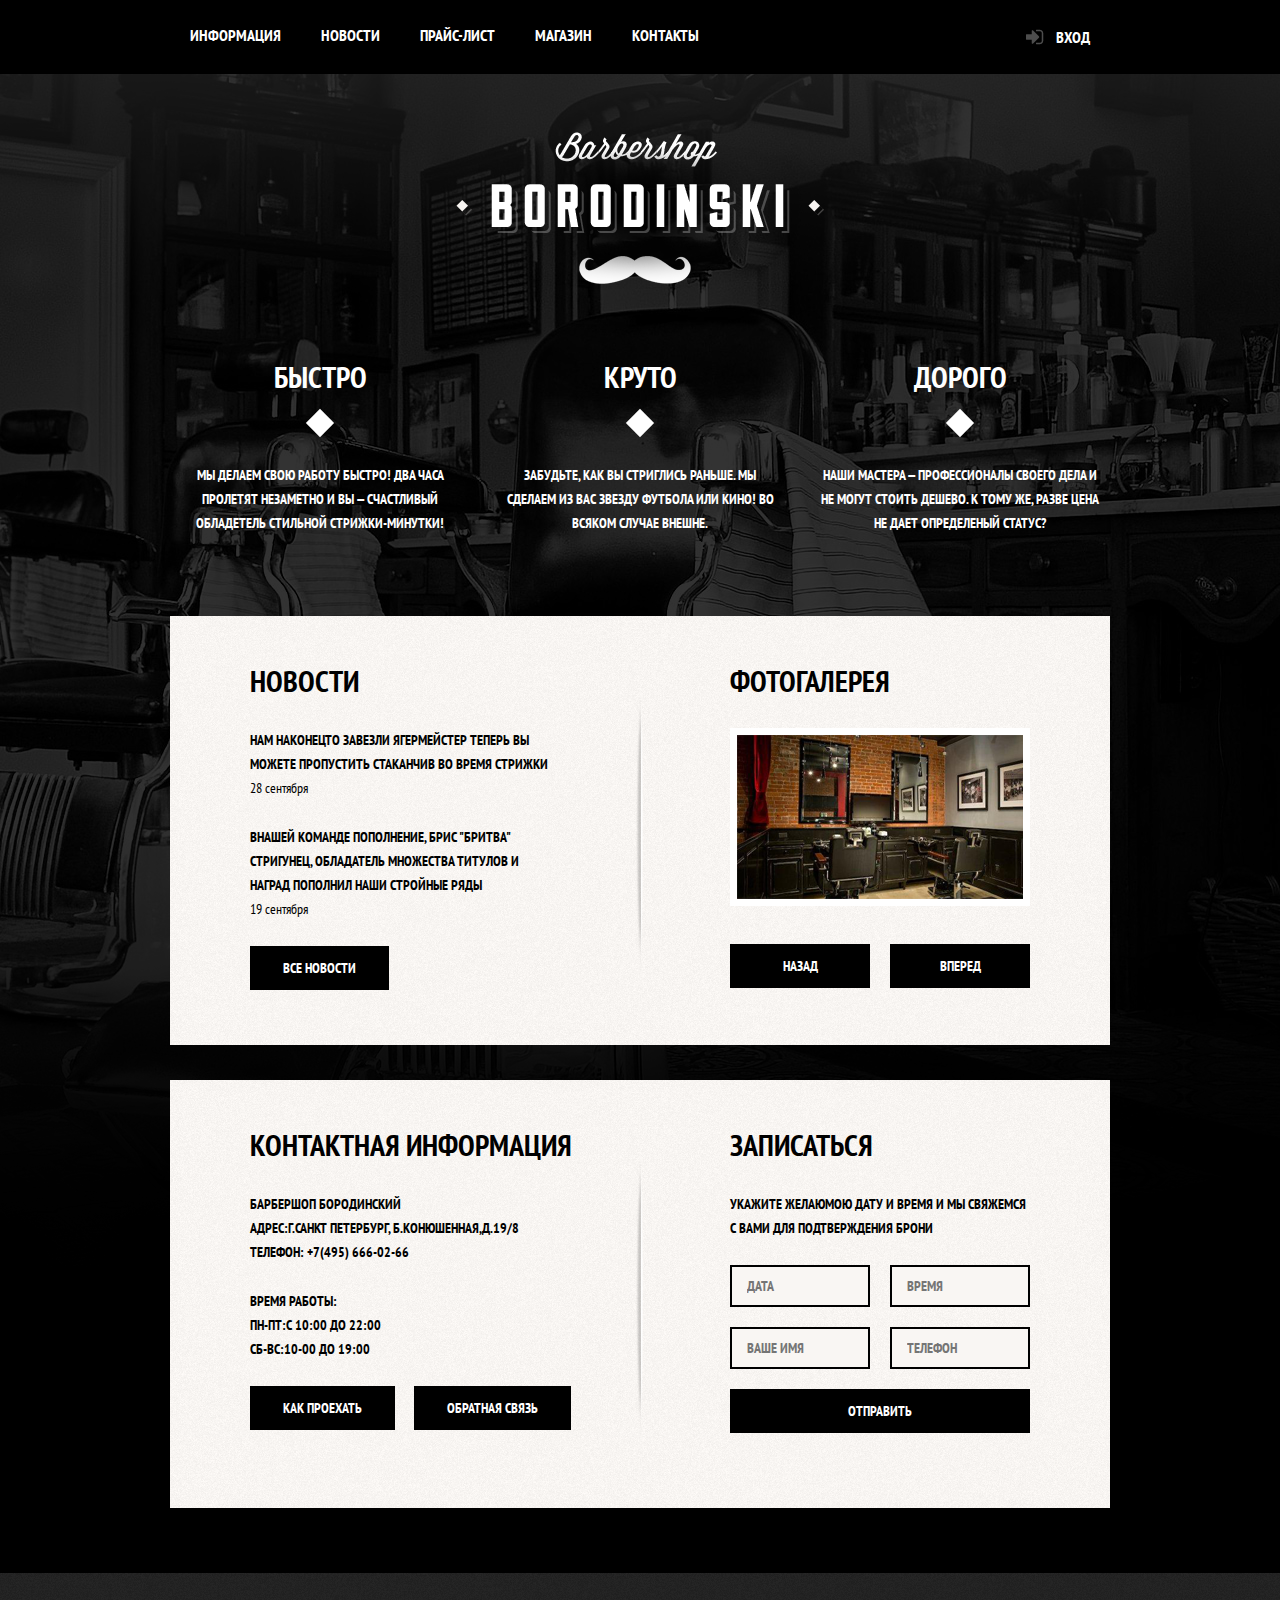
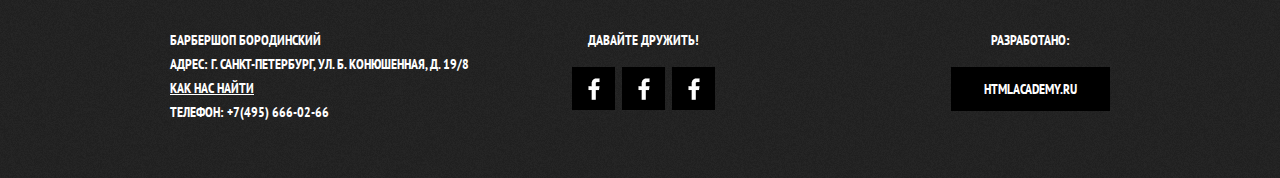
<file: index.html>
<!DOCTYPE html>
<html lang="RU">
	<head>
	<meta charset="UTF-8">
	<title>Barbershop "BORODINSKI"</title>
	 <link href="https://fonts.googleapis.com/css?family=PT+Sans+Narrow:400,700" rel="stylesheet">
	 <link href="normalize.css" rel="stylesheet">
	 <link href="style.css" rel="stylesheet">
	</head>
	<body>
		<header class="main-header">
			<div class="container clearfix">
				<nav class="main-navigation">
					<ul>
						<li>
							<a href="#">ИНФОРМАЦИЯ</a>
						</li>
						<li>
							<a href="#">НОВОСТИ</a>
						</li>
						<li>
							<a href="pricepage.html">ПРАЙС-ЛИСТ</a>
						</li>
						<li>
							<a href="shoppage.html">МАГАЗИН</a>
						</li>
						<li>
							<a href="#">КОНТАКТЫ</a>
						</li>
					</ul>
				</nav>
				<div class="user-block">
					<a class="login" href="#">ВХОД</a>
				</div>
			</div>
		</header>
<main class="container">
	<div class="index-logo">
			<img src="img/logo.png" width="368" height="204" alt="Barbershop Borodinsky">
	</div>
			<section class="feachures clearfix">
				<div class="feachures-item">
					<b class="feachures-name">быстро</b>
					<p>МЫ ДЕЛАЕМ СВОЮ РАБОТУ БЫСТРО! ДВА ЧАСА ПРОЛЕТЯТ НЕЗАМЕТНО И ВЫ — СЧАСТЛИВЫЙ ОБЛАДЕТЕЛЬ СТИЛЬНОЙ СТРИЖКИ-МИНУТКИ!</p>
				</div>
				<div class="feachures-item">
					<b class="feachures-name">круто</b>
					<p>ЗАБУДЬТЕ, КАК ВЫ СТРИГЛИСЬ РАНЬШЕ.
МЫ СДЕЛАЕМ ИЗ ВАС ЗВЕЗДУ ФУТБОЛА ИЛИ КИНО!
ВО ВСЯКОМ СЛУЧАЕ ВНЕШНЕ.</p>
				</div>
				<div class="feachures-item">
					<b class="feachures-name">дорого</b>
					<p>НАШИ МАСТЕРА — ПРОФЕССИОНАЛЫ СВОЕГО ДЕЛА И НЕ МОГУТ СТОИТЬ ДЕШЕВО. К ТОМУ ЖЕ, РАЗВЕ ЦЕНА НЕ ДАЕТ ОПРЕДЕЛЕНЫЙ СТАТУС?</p>
				</div>
			</section>
	<div class="index-content clearfix">
		<div class="index-content-left">
		<h2 class="index-content-title">Новости</h2>
			<ul class="news-previev">
				<li>
					<p> Нам наконецто завезли ягермейстер Теперь вы можете пропустить стаканчив во время стрижки</p>
					<time datetime="2017-01-28">28 сентября</time>	
				</li>
				<li>
					<p> Внашей команде пополнение, Брис "Бритва" Стригунец, обладатель множества титулов и наград пополнил наши стройные ряды</p>
					<time datetime="2017-01-19">19 сентября</time>	
				</li>
			</ul>
			<a  class="btn" href="#">Все новости</a>
		</div>	
		<div class="index-content-right">
		<h2 class="index-content-title">Фотогалерея</h2>
			<div class="galery">
				<figure class="galery-content">
					<img src="img/photo-1.png" width="286" height="164" alt="Наши кресла">
				</figure>
				<button class="btn galery-prev">назад</button>
				<button class="btn galery-next">вперед</button>
			</div>
		</div>
	</div>
	<div class="index-content clearfix">
		<div class="index-content-left">
			<h2 class="index-content-title">КОНТАКТНАЯ ИНФОРМАЦИЯ</h2>
			<p>
			Барбершоп БОРОДИНСКИЙ <br>
			АДРЕС:Г.САНКТ ПЕТЕРБУРГ, Б.КОНЮШЕННАЯ,Д.19/8<br>
			ТЕЛЕФОН: +7(495) 666-02-66<br>	
			</p>
			<p class="last">
			ВРЕМЯ РАБОТЫ: <br>
			ПН-ПТ:С 10:00 ДО 22:00<br>
			СБ-ВС:10-00 ДО 19:00<br>	
			</p>
			<a  class="btn how-to-find" href="#">КАК ПРОЕХАТЬ</a>
			<a  class="btn" href="#">ОБРАТНАЯ СВЯЗЬ</a>	
		</div>
		<div class="index-content-right">
			<h2 class="index-content-title">ЗАПИСАТЬСЯ</h2>
			<p>Укажите желаюмою дату и время и мы свяжемся с вами для подтверждения брони</p>
			<form class="appointment-form" action=" https://echo.htmlacademy.ru" method="post">
				<input type="text" name="date" value="" placeholder="Дата">
				<input type="text" name="time" value="" placeholder="Время">
				<input type="text" name="Name" value="" placeholder="Ваше имя">
				<input type="tel" name="phone" value="" placeholder="ТЕЛЕФОН">
				<button class="btn" type="submit">ОТПРАВИТЬ</button>
			</form>
		</div>
	</div>		
</main>
<footer class="index-footer">
	<div class="container clearfix">
	<section class="footer-contacts">
		<p>	Барбершоп БОРОДИНСКИЙ <br>
			АДРЕС: Г. САНКТ-ПЕТЕРБУРГ, УЛ. Б. КОНЮШЕННАЯ, Д. 19/8<br>
			<a class="how-to-find-footer" href="#">Как нас найти</a><br>
			ТЕЛЕФОН: +7(495) 666-02-66<br>	
		</p>
	</section>
	<section class="footer-social">
		<p>Давайте дружить!</p>
		<a  class="social-btn btn-vk" href="#">VK</a>
		<a  class="social-btn btn-twitter" href="#">TWITTER</a>
		<a  class="social-btn btn-facebook" href="#">FACEBOOK</a> 	
	</section>
	<section class="autor">
		<p>
			Разработано:
		</p>
			<a  class="btn" href="https://vk.com/toponar">HTMLACADEMY.RU</a>
	</section>	
	</div>
	
</footer>
<div class="modal-content">
	<button class="modal-content-close" type="button" title="Закрыть">Закрыть</button>
	<h2 class="modal-content-title"> Личный кабинет</h2>
	<p>Введитие пожалуйста свой логин и пароль</p>
	<form class="login-form" action="https://echo.htmlacademy.ru" method="post">
		<input class="icon-user" type="text" name="login" placeholder="Логин">
		<input class="icon-password" type="password" name="password" placeholder="Пароль"> 
		<label class="login-checkbox">
			<input type="checkbox" name="remember">
			<span class="checkbox-indicator"></span>Запомните меня
		</label>
		<a class="restore" href="">Я забыл пароль!</a>
		<button class="btn" type="submit">Войти</button>
	</form>
 </div>
 	<div class="modal-map">
 		<button class="modal-content-close" type="button" title="Закрыть">Закрыть</button>
 		<div id="yandex-map"></div>
 	</div>
<div class="modal-overlay"></div>
	</body>
	<script type="text/javascript">
		var link = document.querySelector(".login");
		var	popup = document.querySelector(".modal-content");
		var	popupmap = document.querySelector(".modal-map");
		var mapclose = popupmap.querySelector(".modal-content-close");
		var close = popup.querySelector(".modal-content-close");
		var map = document.querySelector(".how-to-find")
		var form = popup.querySelector("form");
		var login = popup.querySelector("[name=login]");
		var password = popup.querySelector("[name=password]");
		var overlay = document.querySelector(".modal-overlay");
		var howtofind=document.querySelector(".how-to-find-footer");


		link.addEventListener("click", function(event) {
			event.preventDefault();
			popup.classList.add("modal-content-show");
			overlay.classList.add("modal-overlay-show");
			login.focus();
		});
		map.addEventListener("click", function(event) {
			event.preventDefault();
			popupmap.classList.add("modal-map-show");
			overlay.classList.add("modal-overlay-show");
						
		});
		howtofind.addEventListener("click", function(event) {
			event.preventDefault();
			popupmap.classList.add("modal-map-show");
			overlay.classList.add("modal-overlay-show");
		});
		close.addEventListener("click", function(event) {
			event.preventDefault();
			popup.classList.remove("modal-content-show");
			overlay.classList.remove("modal-overlay-show");
		});
		mapclose.addEventListener("click", function(event) {
			event.preventDefault();
			popupmap.classList.remove("modal-map-show");
			overlay.classList.remove("modal-overlay-show");
		});
		form.addEventListener("submit", function(event) {
			if(!login.value || !password.value) {
				event.preventDefault();
				console.log("Nugno vvesti login i password");
			}
		});
		overlay.addEventListener("click", function(event){
			event.preventDefault();
		overlay.classList.remove("modal-overlay-show");
		popup.classList.remove("modal-content-show");	
		popupmap.classList.remove("modal-map-show");		
		});
	</script>
</html>
</file>
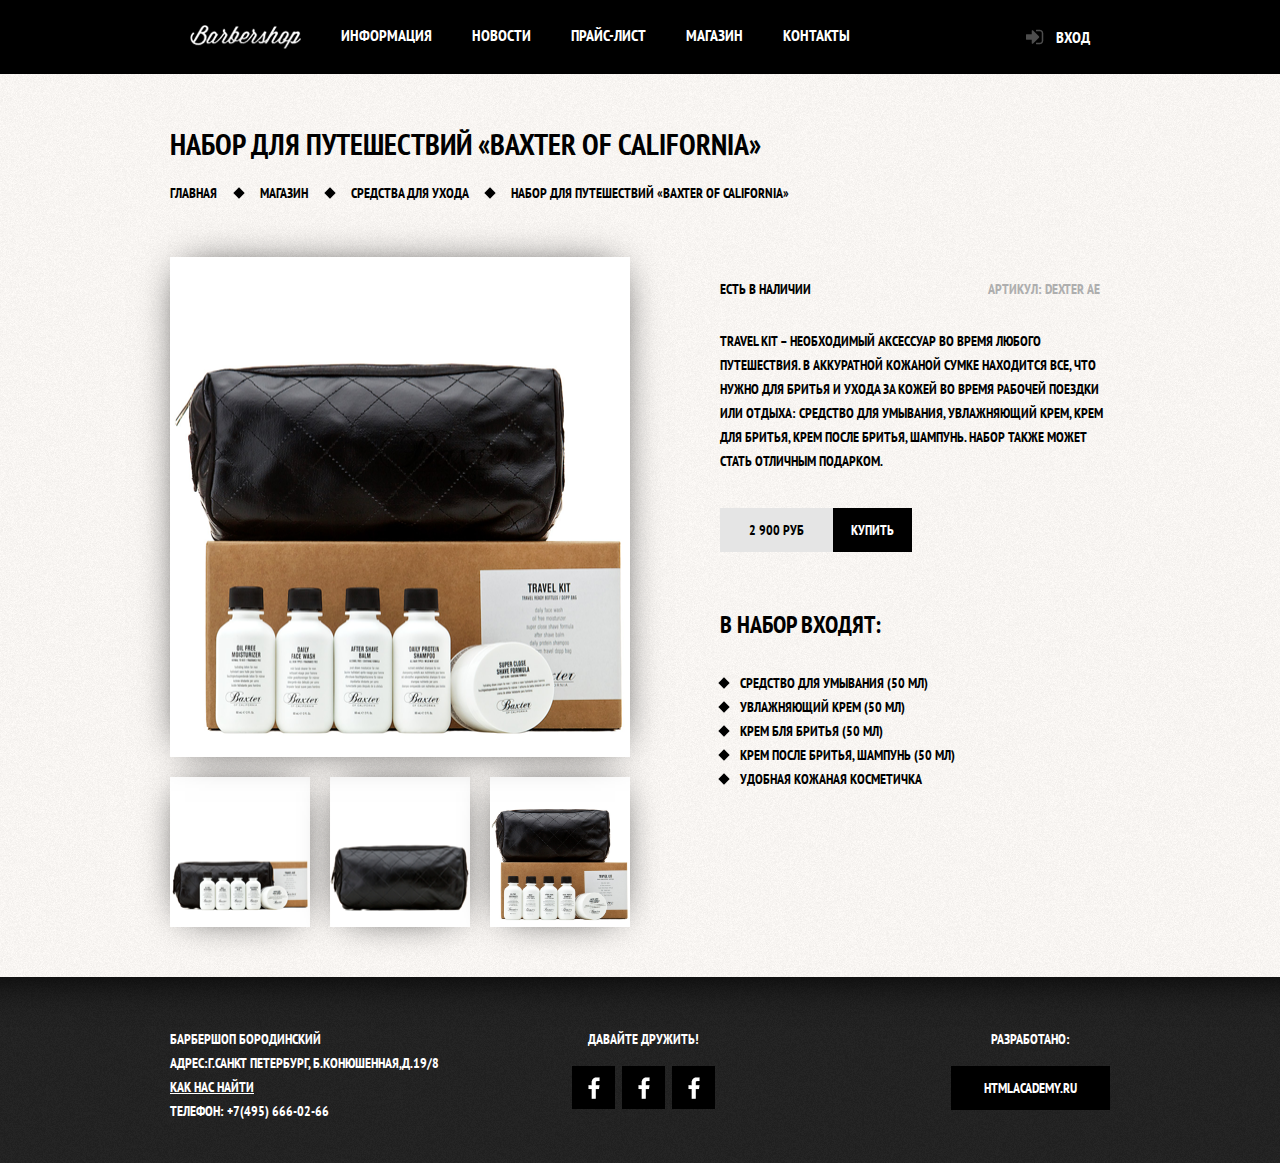
<file: itempage.html>
<!DOCTYPE html>
<html lang="RU">
	<head>
	<meta charset="UTF-8">
	<title>Barbershop "BORODINSKI"</title>
	<link href="https://fonts.googleapis.com/css?family=PT+Sans+Narrow:400,700" rel="stylesheet">
	<link href="normalize.css" rel="stylesheet">
	<link href="style.css" rel="stylesheet">
	</head>
	<body class="itempage-body">
		<header class="main-header">
			<div class="container clearfix">
				<nav class="main-navigation">
					<ul>
						<li>
							<a href="index.html"><img src="img/Logoitem.png" width="111" height="24" alt="Barbershop Borodinsky"></a>
						</li>
						<li>
							<a href="#">ИНФОРМАЦИЯ</a>
						</li>
						<li>
							<a href="#">НОВОСТИ</a>
						</li>
						<li>
							<a href="pricepage.html">ПРАЙС-ЛИСТ</a>
						</li>
						<li>
							<a href="shoppage.html">МАГАЗИН</a>
						</li>
						<li>
							<a href="#">КОНТАКТЫ</a>
						</li>
					</ul>
				</nav>
				<div class="user-block">
					<a class="login" href="#">ВХОД</a>
				</div>
			</div>
		</header>
<main class="container clearfix">
	<div class="help-header">
	<h1 class="page-title">Набор для путешествий &#171Baxter of california&#187</h1>
		<div class="path-navigation">
		<ul>
		<li>
			<a href="#">Главная</a>
		</li>
		<li>
			<a href="#">Магазин</a>
		</li>
		<li>
			<a href="#">Средства для ухода</a>
		</li>
		<li>
			<a class="active" href="#">Набор для путешествий &#171Baxter of california&#187</a>
		</li>	
		</ul>
	</div>
	</div>
	<div class="itempage-content clearfix">
	<div class="itempage-content-left">
	<div class="main-image">
			<a href="#"><img  src="img/travel-kit.png" width="460" height="500" alt="Travel kit"></a> 
	</div>
	<div class=" img-list clearfix">
		<div class="small-image">
		<a href="#"><img src="img/travel-kit-alternate.png" width="140" height="150" alt="travel-kit-alternate"></a>
		</div>
		<div class="small-image">
		<a href="#"><img src="img/bag.png" width="140" height="150" alt="bag"></a>
		</div>
		<div class="small-image">
		<a href="#"><img src="img/travel-kit.png" width="140" height="150" alt="travel-kit"></a>
		</div>
	</div>
	</div>
	<div class="itempage-content-right">
	<figure class="description">
		<p class="availability">Есть в наличии</p>
		<p class="vendor"> Артикул: DEXTER AE</p>
		<article class="item-description">Travel Kit – необходимый аксессуар во время любого путешествия. В аккуратной кожаной сумке находится все, что нужно для бритья и ухода за кожей во время рабочей поездки или отдыха: средство для умывания, увлажняющий крем, крем для бритья, крем после бритья, шампунь. Набор также может стать отличным подарком.
		</article>
	<div class="howtobuy">
		<p class="price">2 900 руб</p>
		<button  type="button" class="btn-buy">Купить</button>
	</div>
	<section class="item-include">
		<h2>В набор входят:</h2>
		<ul>
			<li>
				Средство для умывания (50 мл)
			</li>
			<li>
				Увлажняющий крем (50 мл)
			</li>
			<li>
				Крем бля бритья (50 мл)
			</li>
			<li>
				Крем после бритья, шампунь (50 мл)
			</li>
			<li>
				Удобная кожаная косметичка
			</li>
		</ul>
	</section>	
	</figure>
	</div>
	</div>
	
</main>
<footer class="main-footer itempage-footer">
	<div class="container clearfix">
	<div class="Layer_37"></div>
	<section class="footer-contacts">
		<p>	Барбершоп БОРОДИНСКИЙ <br>
			АДРЕС:Г.САНКТ ПЕТЕРБУРГ, Б.КОНЮШЕННАЯ,Д.19/8<br>
			<a href="#">Как нас найти</a><br>
			ТЕЛЕФОН: +7(495) 666-02-66<br>	
		</p>
	</section>
	<section class="footer-social">
		<p>
			Давайте дружить!
		</p>
		<a  class="social-btn btn-vk" href="#">VK</a>
		<a  class="social-btn btn-twitter" href="#">TWITTER</a>
		<a  class="social-btn btn-facebook" href="#">FACEBOOK</a> 	
	</section>
	<section class="autor">
		<p>
			Разработано:
		</p>
			<a  class="btn" href="https://vk.com/toponar">HTMLACADEMY.RU</a>
	</section>	
	</div>	
</footer>		
</body>
</html>
</file>
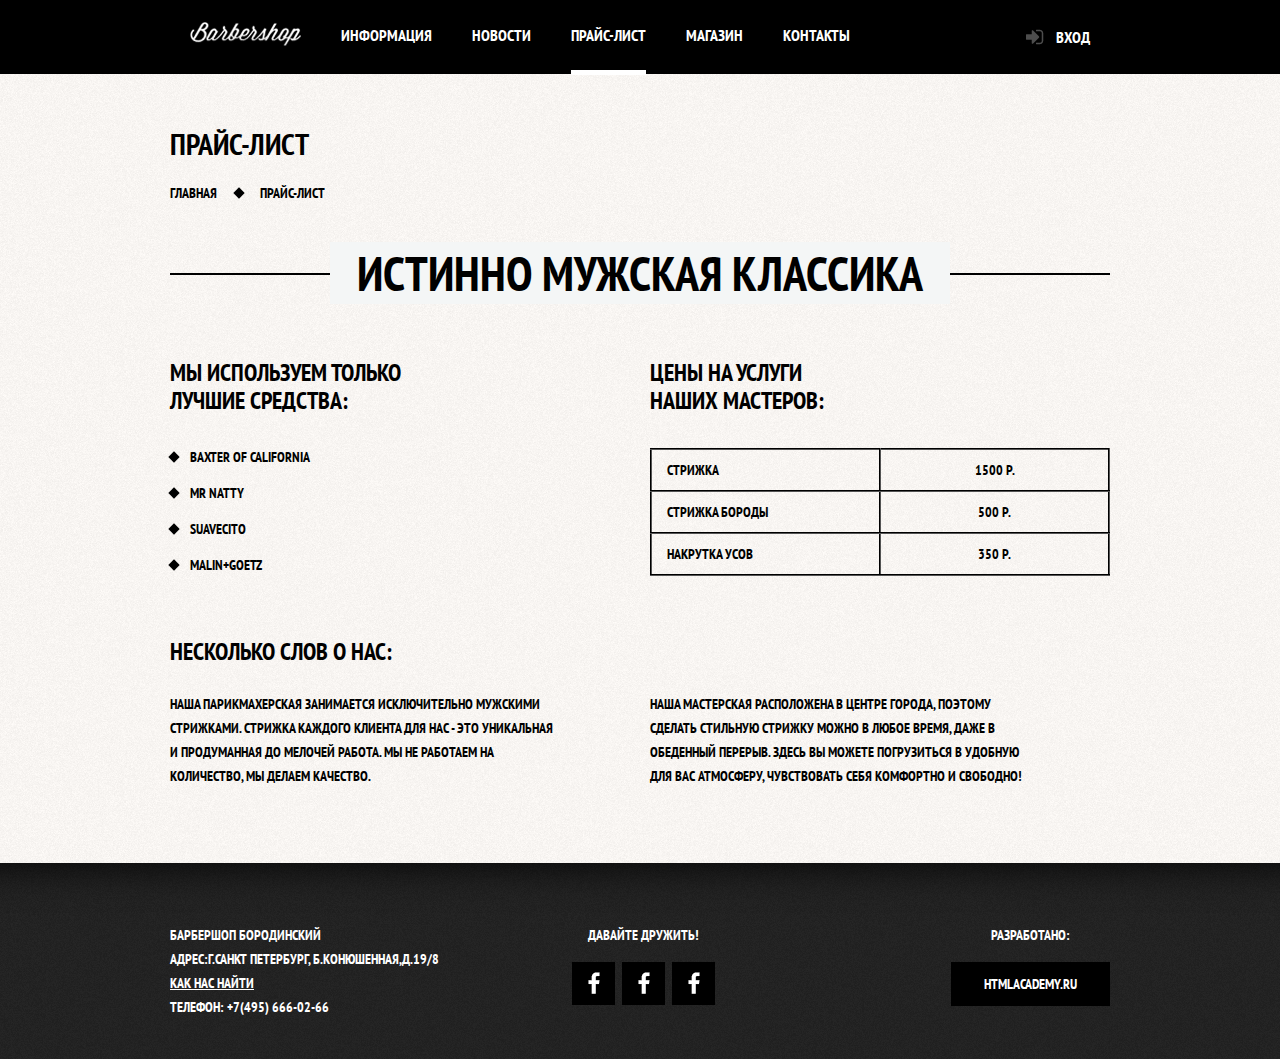
<file: pricepage.html>
<!DOCTYPE html>
<html lang="RU">
	<head>
	<meta charset="UTF-8">
	<title>Barbershop "BORODINSKI"</title>
	<link href="https://fonts.googleapis.com/css?family=PT+Sans+Narrow:400,700" rel="stylesheet">
	<link href="normalize.css" rel="stylesheet">
	<link href="style.css" rel="stylesheet">
	</head>
<body class="itempage-body">
		<header class="main-header">
			<div class="container clearfix">
				<nav class="main-navigation">
				<a class="inner-logo" href="index.html"><img src="img/Logoitem.png" width="111" height="24" alt="Barbershop Borodinsky"></a>
					<ul>				
						<li>
							<a href="#">ИНФОРМАЦИЯ</a>
						</li>
						<li>
							<a href="#">НОВОСТИ</a>
						</li>
						<li class="active">
							<a href="pricepage.html">ПРАЙС-ЛИСТ</a>
						</li> 
						<li>
							<a href="shoppage.html">МАГАЗИН</a>
						</li>
						<li>
							<a href="#">КОНТАКТЫ</a>
						</li>
					</ul>
				</nav>
				<div class="user-block">
					<a class="login" href="#">ВХОД</a>
				</div>
			</div>
		</header>
<main class=" container clearfix">
<div class="help-header price-page-help-header">
	<h1 class="page-title">Прайс-лист</h1>
		<div class="path-navigation">
		<ul>
		<li>
			<a href="#">Главная</a>
		</li>
		<li>
			<a href="#">Прайс-лист</a>
		</li>
		</ul>
		</div>
</div>
<header class="price-title"> 
	<h2 class="price-page-title">
			<span>ИСТИННО МУЖСКАЯ КЛАССИКА</span>
	</h2> 
</header>
<div class="price-page-content clearfix">
	<div class="pricepage-content-left">
		<section class="item-include ">
			<h3 class="section-header"> Мы используем только лучшие средства:</h3>
				<ul class="used-items">
					<li>Baxter of california</li>
					<li>Mr natty</li>
					<li>Suavecito</li>
					<li>Malin+goetz</li>
				</ul>
		</section>
	</div>	
		<section class="price-list">
			<h3 class="section-header">Цены на услуги<br> наших мастеров:</h3>
			<table class="t-collapse">
  				<tr>
	    		<td>Стрижка</td>
	    		<td>1500 р.</td>
	   		    </tr>
	  			<tr>
	  			<td>Стрижка бороды</td>
	  			<td>500 р.</td>
	    		</tr>
	   			<tr>
	  			<td>Накрутка усов</td>
	  			<td>350 р.</td>
	    		</tr>
			</table>
		</section>
</div>
	<section class="aboutus clearfix">
		<h3 class="section-header"> Несколько слов о нас: </h3>
		<div class="aboutus-left">Наша парикмахерская занимается исключительно мужскими стрижками. Стрижка каждого клиента для нас - это уникальная и продуманная до мелочей работа. Мы не работаем на количество, мы делаем качество.</div>
		<div class="aboutus-right">Наша мастерская расположена в центре города, поэтому сделать стильную стрижку можно в любое время, даже в обеденный перерыв. Здесь вы можете погрузиться в удобную для вас атмосферу, чувствовать себя комфортно и свободно!</div>
	</section>	
</main>

<footer class="main-footer pricepage-footer">
	<div class="container clearfix">
	<section class="footer-contacts">
		<p>	Барбершоп БОРОДИНСКИЙ <br>
			АДРЕС:Г.САНКТ ПЕТЕРБУРГ, Б.КОНЮШЕННАЯ,Д.19/8<br>
			<a href="#">Как нас найти</a><br>
			ТЕЛЕФОН: +7(495) 666-02-66<br>	
		</p>
	</section>
	<section class="footer-social">
		<p>
			Давайте дружить!
		</p>
		<a  class="social-btn btn-vk" href="#">VK</a>
		<a  class="social-btn btn-twitter" href="#">TWITTER</a>
		<a  class="social-btn btn-facebook" href="#">FACEBOOK</a> 	
	</section>
	<section class="autor">
		<p>
			Разработано:
		</p>
			<a  class="btn" href="https://vk.com/toponar">HTMLACADEMY.RU</a>
	</section>	
	</div>
	
</footer>	
</body>
<script type="text/javascript">
		var link = document.querySelector(".login");
		var	popup = document.querySelector(".modal-content");
		var	popupmap = document.querySelector(".modal-map");
		var mapclose = popupmap.querySelector(".modal-content-close");
		var close = popup.querySelector(".modal-content-close");
		var map = document.querySelector(".how-to-find")
		var form = popup.querySelector("form");
		var login = popup.querySelector("[name=login]");
		var password = popup.querySelector("[name=password]");
		var overlay = document.querySelector(".modal-overlay");
		var howtofind=document.querySelector(".how-to-find-footer");


		link.addEventListener("click", function(event) {
			event.preventDefault();
			popup.classList.add("modal-content-show");
			overlay.classList.add("modal-overlay-show");
			login.focus();
		});
		map.addEventListener("click", function(event) {
			event.preventDefault();
			popupmap.classList.add("modal-map-show");
			overlay.classList.add("modal-overlay-show");
						
		});
		howtofind.addEventListener("click", function(event) {
			event.preventDefault();
			popupmap.classList.add("modal-map-show");
			overlay.classList.add("modal-overlay-show");
		});
		close.addEventListener("click", function(event) {
			event.preventDefault();
			popup.classList.remove("modal-content-show");
			overlay.classList.remove("modal-overlay-show");
		});
		mapclose.addEventListener("click", function(event) {
			event.preventDefault();
			popupmap.classList.remove("modal-map-show");
			overlay.classList.remove("modal-overlay-show");
		});
		form.addEventListener("submit", function(event) {
			if(!login.value || !password.value) {
				event.preventDefault();
				console.log("Nugno vvesti login i password");
			}
		});
		overlay.addEventListener("click", function(event){
			event.preventDefault();
		overlay.classList.remove("modal-overlay-show");
		popup.classList.remove("modal-content-show");	
		popupmap.classList.remove("modal-map-show");		
		});
	</script>
</html>
</file>
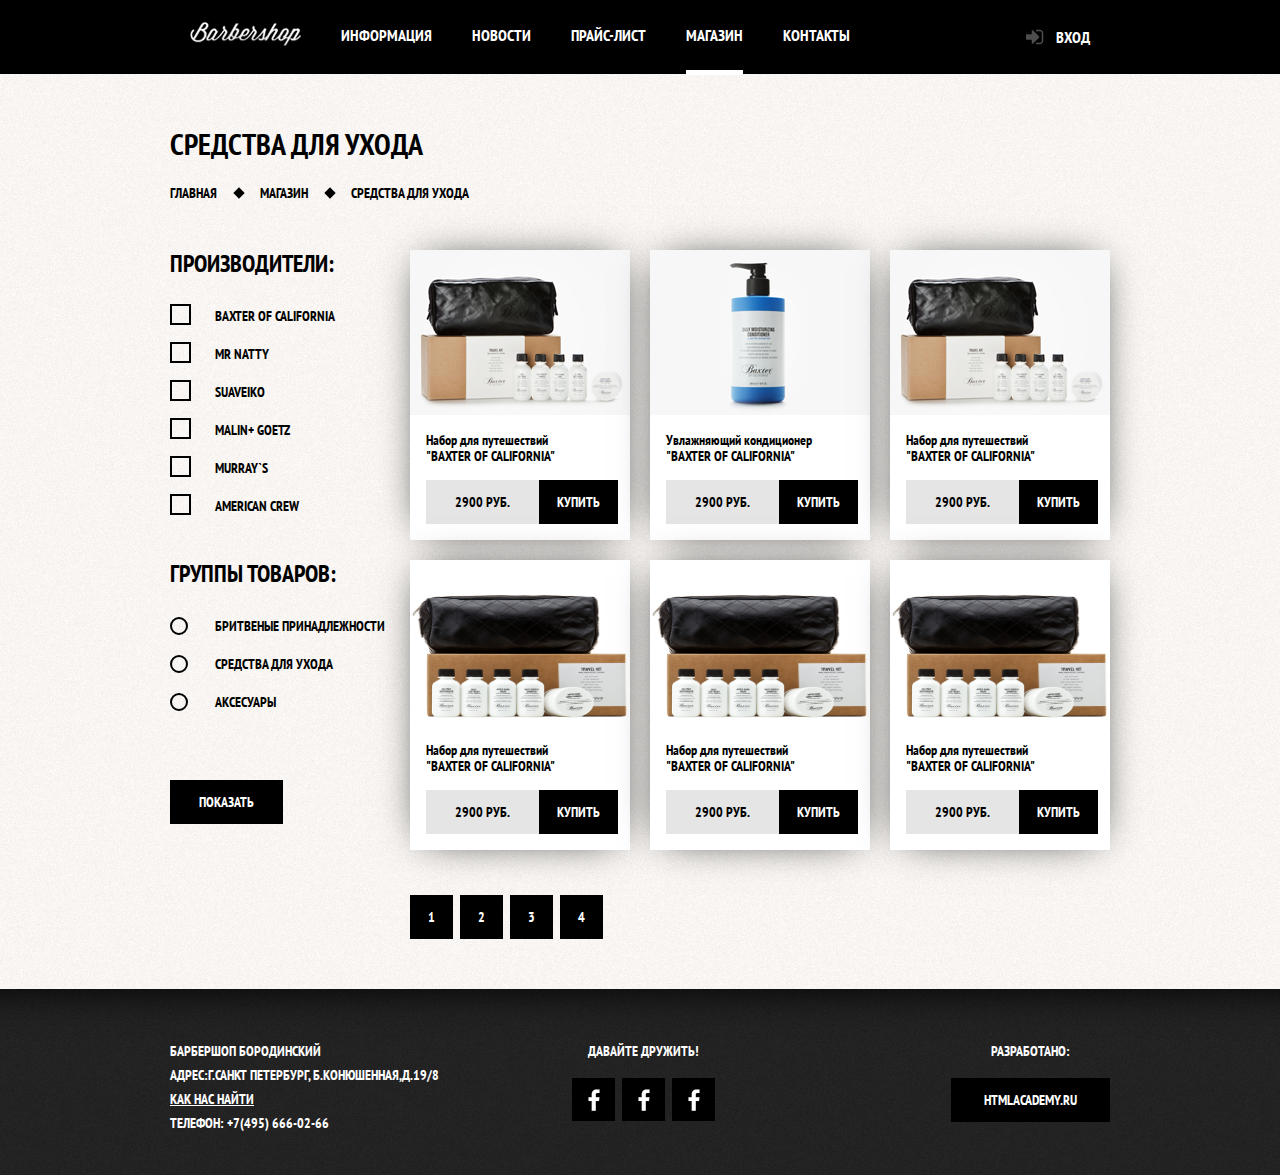
<file: shoppage.html>
<!DOCTYPE html>
<html lang="RU">
	<head>
	<meta charset="UTF-8">
	<title>Barbershop "BORODINSKI"</title>
	<link href="https://fonts.googleapis.com/css?family=PT+Sans+Narrow:400,700" rel="stylesheet">
	<link href="normalize.css" rel="stylesheet">
	<link href="style.css" rel="stylesheet">
	</head>
	<body class="itempage-body">
			<header class="main-header">
			<div class="container clearfix">
				<nav class="main-navigation">
				<a class="inner-logo" href="index.html"><img src="img/Logoitem.png" width="111" height="24" alt="Barbershop Borodinsky"></a>
					<ul>				
						<li>
							<a href="#">ИНФОРМАЦИЯ</a>
						</li>
						<li>
							<a href="#">НОВОСТИ</a>
						</li>
						<li >
							<a href="pricepage.html">ПРАЙС-ЛИСТ</a>
						</li> 
						<li class="active">
							<a href="shoppage.html">МАГАЗИН</a>
						</li>
						<li>
							<a href="#">КОНТАКТЫ</a>
						</li>
					</ul>
				</nav>
				<div class="user-block">
					<a class="login" href="#">ВХОД</a>
				</div>
			</div>
		</header>
<main class="container clearfix">
	<div class="help-header-shoppage">
	<h1 class="page-title"> СРЕДСТВА ДЛЯ УХОДА</h1>
		<div class="path-navigation">
			<ul>
				<li>
					<a href="#">Главная</a>
				</li>
				<li>
					<a href="#">Магазин</a>
				</li>
				<li>
					<a href="#">Средства для ухода</a>
				</li>			
			</ul>
		</div>
	</div>
	<div class="itempage-content clearfix">
	<form class="shoppage-content-left">	
	<div class="producers-list">
		<legend class="section-header">Производители:</legend> 
			<ul class="list">
				<li>
					<label class="login-checkbox" for="ch1">
					<input type="checkbox" name="Baxter"  id="ch1">
						<span class="checkbox-indicator"></span> Baxter of california
					</label>
				</li>
				<li>
				<label class="login-checkbox" for="ch2">
				<input type="checkbox" name="mr natty" id="ch2"><span class="checkbox-indicator"></span>Mr natty</label></li>
				<li><label class="login-checkbox" for="ch3">
				<input type="checkbox" name="suaveiko" id="ch3"><span class="checkbox-indicator"></span>Suaveiko</label></li>
				<li><label class="login-checkbox" for="ch4"><input type="checkbox" name="malin+goetz" id="ch4"><span class="checkbox-indicator"></span>Malin+ Goetz</label></li>
				<li><label class="login-checkbox" for="ch5"><input type="checkbox" name="marray" id="ch5"><span class="checkbox-indicator"></span>Murray`s</label></li>
				<li><label class="login-checkbox" for="ch6"><input type="checkbox" name="AmericanCrew" id="ch6"><span class="checkbox-indicator"></span>American Crew</label></li>
			</ul>
	</div>
	<div class="product-group">
		<legend class="section-header">Группы товаров:</legend>
		<ul class="list radio-list">
			<li><input name="product-group-radio" type="radio" id="radio1"><label for="radio1">Бритвеные принадлежности</label>	
			</li>
			<li><input name="product-group-radio" type="radio" id="radio2"><label for="radio2">Средства для ухода </label>	
			</li>
			<li><input name="product-group-radio" type="radio" id="radio3"><label for="radio3">Аксесуары</label>
			</li>				
		</ul>
	</div>
	<button type="button" class="btn-buy">Показать</button>
	</form>	
		<div class="item-grid clearfix">
		<figure class="shop-item">
			<div class="image-bg">
			<img src="img/travel-kit-baxter.png" width="220" height="165" alt="Baxter of california">
			</div>
			<div class="item-name">
				<a href=""><span class="item-header">Набор для путешествий</span>
				<span class="item-brand">"Baxter of california"</span></a>
			</div>
			<div class="howtobuy itembuy">
				<p class="price">2900 руб.</p>
				<button class="btn-buy" type="button">Купить</button>
			</div>
		</figure>
		<figure class="shop-item">
			<div class="image-bg">
			<img src="img/conditioner-baxter.png" width="220" height="165" alt="Baxter of california">
			</div>
			<div class="item-name">
				<a href=""><span class="item-header">Увлажняющий кондиционер</span>
				<span class="item-brand">"Baxter of california"</span></a>
			</div>
			<div class="howtobuy itembuy">
				<p class="price">2900 руб.</p>
				<button class="btn-buy" type="button">Купить</button>
			</div>
		</figure>
		<figure class="shop-item">
			<div class="image-bg">
			<img src="img/travel-kit-baxter.png" width="220" height="165" alt="Baxter of california">
			</div>
			<div class="item-name">
				<a href=""><span class="item-header">Набор для путешествий</span>
				<span class="item-brand">"Baxter of california"</span></a>
			</div>
			<div class="howtobuy itembuy">
				<p class="price">2900 руб.</p>
				<button class="btn-buy" type="button">Купить</button>
			</div>
		</figure>
		<figure class="shop-item">
			<div class="image-bg">
			<img src="img/travel-kit.png" width="220" height="165" alt="Baxter of california">
			</div>
			<div class="item-name">
				<a href=""><span class="item-header">Набор для путешествий</span>
				<span class="item-brand">"Baxter of california"</span></a>
			</div>
			<div class="howtobuy itembuy">
				<p class="price">2900 руб.</p>
				<button class="btn-buy" type="button">Купить</button>
			</div>
		</figure>
		<figure class="shop-item">
			<div class="image-bg">
			<img src="img/travel-kit.png" width="220" height="165" alt="Baxter of california">
			</div>
			<div class="item-name">
				<a href=""><span class="item-header">Набор для путешествий</span>
				<span class="item-brand">"Baxter of california"</span></a>
			</div>
			<div class="howtobuy itembuy">
				<p class="price">2900 руб.</p>
				<button class="btn-buy" type="button">Купить</button>
			</div>
		</figure>
		<figure class="shop-item">
			<div class="image-bg">
			<img src="img/travel-kit.png" width="220" height="165" alt="Baxter of california">
			</div>
			<div class="item-name">
				<a href=""><span class="item-header">Набор для путешествий</span>
				<span class="item-brand">"Baxter of california"</span></a>
			</div>
			<div class="howtobuy itembuy">
				<p class="price">2900 руб.</p>
				<button class="btn-buy" type="button">Купить</button>
			</div>
		</figure>
			<div class="paginator">
			<button type="button" class="btn-buy">1</button>
			<button type="button" class="btn-buy">2</button>
			<button type="button" class="btn-buy">3</button>
			<button type="button" class="btn-buy">4</button>
		</div>
		</div>
	</div>
</main>
<footer class="main-footer itempage-footer">
	<div class="container clearfix">
	<div class="Layer_37"></div>
	<section class="footer-contacts">
		<p>	Барбершоп БОРОДИНСКИЙ <br>
			АДРЕС:Г.САНКТ ПЕТЕРБУРГ, Б.КОНЮШЕННАЯ,Д.19/8<br>
			<a href="#">Как нас найти</a><br>
			ТЕЛЕФОН: +7(495) 666-02-66<br>	
		</p>
	</section>
	<section class="footer-social">
		<p>
			Давайте дружить!
		</p>
		<a  class="social-btn btn-vk" href="#">VK</a>
		<a  class="social-btn btn-twitter" href="#">TWITTER</a>
		<a  class="social-btn btn-facebook" href="#">FACEBOOK</a> 	
	</section>
	<section class="autor">
		<p>
			Разработано:
		</p>
			<a  class="btn" href="https://vk.com/toponar">HTMLACADEMY.RU</a>
	</section>	
	</div>	
</footer>		
</body>
<script type="text/javascript">
		var link = document.querySelector(".login");
		var	popup = document.querySelector(".modal-content");
		var	popupmap = document.querySelector(".modal-map");
		var mapclose = popupmap.querySelector(".modal-content-close");
		var close = popup.querySelector(".modal-content-close");
		var map = document.querySelector(".how-to-find")
		var form = popup.querySelector("form");
		var login = popup.querySelector("[name=login]");
		var password = popup.querySelector("[name=password]");
		var overlay = document.querySelector(".modal-overlay");
		var howtofind=document.querySelector(".how-to-find-footer");


		link.addEventListener("click", function(event) {
			event.preventDefault();
			popup.classList.add("modal-content-show");
			overlay.classList.add("modal-overlay-show");
			login.focus();
		});
		map.addEventListener("click", function(event) {
			event.preventDefault();
			popupmap.classList.add("modal-map-show");
			overlay.classList.add("modal-overlay-show");
						
		});
		howtofind.addEventListener("click", function(event) {
			event.preventDefault();
			popupmap.classList.add("modal-map-show");
			overlay.classList.add("modal-overlay-show");
		});
		close.addEventListener("click", function(event) {
			event.preventDefault();
			popup.classList.remove("modal-content-show");
			overlay.classList.remove("modal-overlay-show");
		});
		mapclose.addEventListener("click", function(event) {
			event.preventDefault();
			popupmap.classList.remove("modal-map-show");
			overlay.classList.remove("modal-overlay-show");
		});
		form.addEventListener("submit", function(event) {
			if(!login.value || !password.value) {
				event.preventDefault();
				console.log("Nugno vvesti login i password");
			}
		});
		overlay.addEventListener("click", function(event){
			event.preventDefault();
		overlay.classList.remove("modal-overlay-show");
		popup.classList.remove("modal-content-show");	
		popupmap.classList.remove("modal-map-show");		
		});
	</script>
</html>
</file>
<file: style.css>
table{
	width: 460px;
}
hr{
	width: 160px;
}

body{
	text-transform:uppercase;
	min-width: 960px;
	font-weight: 700;
	font-size: 14px;
	line-height: 24px;
	font-family: "PT Sans Narrow", "Arial", sans-serif;
	color: #ffffff;
	background: #000000 url("img/index-bg.png") no-repeat center top; 
}
figure{
	margin:0;
}
header{
	font-size: 16px;
}
img{
	vertical-align: top;
	 
}
section{
	
	display: inline-block;
}
.main-header {
	margin-bottom: 58px;
	color:#ffffff;
	background-color: #000000;
}

.container {
	width:940px;
	padding: 0 10px;
	margin: 0 auto;
}
.main-navigation{
	float:left;
	height: 70px;
	width: 780px;
	margin: 0 auto;
}
.main-navigation .inner-logo{
	float: left;
	padding-top: 22px;
	width: 111px;
	height: 26px;

}
.main-navigation .inner-logo:hover{
	background: none;

}
.main-navigation a{
	color:#ffffff;
	text-decoration: none;
	display: block;
	padding: 25px 20px;
	height: 23px;
	
}
.main-navigation a:hover {
	background: #242424;
}
.main-navigation ul{
	margin: 0;
	padding: 0;
	list-style: none;
	font-size: 0;
}
.main-navigation li{
	display: inline-block;
	vertical-align: top;
	font-size: 16px;
	line-height: 20px;

}
.main-navigation .active{
	position: relative;
	background-color: none;
}
.main-navigation .active:after{
	content: "";
	position: absolute;
	bottom: -2px;
	right: 20px;
	left: 20px;
	height: 5px;
	background-color: #ffffff;
}
.main-navigation .active a:hover{
	background: none;
}
.user-block{
	min-height: 70px;
	max-width: 140px;
	float: right;
	
}
.login{
	color:#ffffff;
	text-decoration: none;
	padding-left: 50px;
	padding-right: 20px;
	padding-top: 25px;
	padding-bottom: 25px; 
	display: inline-block;
	vertical-align: top;
	position: relative;
}

.user-block a:hover{
	background: #242424;
}
.login::before{
	content: ""; 
	width: 18px;
	height: 16px;
	background: url("img/icon-login.png") no-repeat;
	position: absolute;
	top: 29px;
	left: 20px;
	opacity: 0.3;
}
.login:hover::before {
	opacity: 1;
}
.clearfix{
	content: "";
	display: table;
	
}
.index-logo{
	height: 204px;
	width: 368px;
	margin: 0 auto; 
	margin-bottom: 25px;
}

.feachures{
	margin-bottom: 75px;
}
.feachures-item{
	text-align: center;
	min-height: 180px;
	width: 300px;
	float: left;
	margin-right: 20px;
}
.feachures-item:last-child {
	margin-right: 0;
	float: right;
}
.feachures-name {
	position: relative;
	display: block;
	font-size: 30px;
	line-height: 32px;
	margin-bottom: 30px;
	padding-bottom: 40px;
}
.feachures-name::after{
	content: "";
	display: block;
	width: 20px;
	height: 20px;
	background-color: #ffffff;
	position: absolute;
	bottom: 0;
	left: 50%;
	margin-left: -10px;
	transform: rotate(45deg);
}
.feachures p{
	margin: 10px;
	margin-bottom: 0;
}
.index-content{
	width: 940px;
	margin-bottom: 35px;
	color: #000000;
	background:
	url("img/index-center-shadow.png") no-repeat center,
	 #f8f5f2 url("img/index-pattern.png");
}
.index-content p{
	margin: 0;
	margin-bottom: 25px;
}
.news-previev{
	list-style: none;
	margin: 0;
	padding: 0;
	padding-right: 35px;
}
.news-previev li{
	margin-bottom: 25px;
}
.news-previev p{
	margin-bottom: 0;
}
.news-previev time{
	text-transform: none;
	font-weight: normal;
}
.index-content-title{
font-size: 30px;
margin: 0;
margin-bottom: 35px;
}

.index-content-left{

	width: 340px;
	float:left; 
	min-height: 320px;
	margin-left: 80px; 
	margin-top: 53px;
	margin-bottom: 55px; 
}
.index-content-right{
	width: 300px;
	float: right; 
	min-height: 320px;
	margin-right: 80px;
	margin-top: 53px;
	margin-bottom: 55px; 
}
.btn{
	color:#ffffff;
	background-color: #000000;
	border: none;
	outline: none;
	cursor: pointer;
	font-weight: 700;
	font-size: 14px;
	line-height: 24px;
	font-family: "PT Sans Narrow", "Arial", sans-serif;
	text-transform: uppercase;
	text-decoration: none;
	padding: 10px 33px;
	display: inline-block;
	vertical-align: top;
	text-align: center;
	margin-right: 16px;
}
.btn:hover,
.btn:active{
	background-color: #663d15;
}
.btn.disabled:hover,
.btn:disabled:hover {
	background-color: #000000;
}
.galery{
	position: relative;
	height: 260px;
}
.galery-content{
	height: 164px;
	background-color: #cccccc;
	border: 7px solid #ffffff;
}
.galery-content img{
	width: 286px;
	height: 164px;
}
.galery .btn{
	position: absolute;
	bottom: 0;
	width: 140px;
	margin: 0;
}
.galery-prev{
	left:0;
}
.galery-next{
	right: 0;
}
.appointment-form input{
background-color: #f9f6f3;
border: 2px solid #000000;
outline: none;
font:inherit;
color: inherit;
text-transform: inherit;
width: 106px;
padding: 7px 15px;
float: left;
margin-bottom: 20px;
margin-right: 20px;
}
.appointment-form input:nth-child(2n){
	margin-right: 0;
}
.appointment-form .btn{
	clear: both;
	width: 100%;
}
.appointment-form input:focus{
	border: 2px solid #663d15;
}
.main-footer p{
	margin: 0;
}
.main-footer{
	box-shadow: 0px 100px 41px -100px #000000 inset;
	position: relative;
	margin-top:65px;
	padding-top: 60px;
	padding-bottom: 40px;
	color:#ffffff;
	background: #252525 url("img/footter-pattern.png");
}
.index-footer{
	position: relative;
	margin-top:65px;
	padding-top: 55px;
	padding-bottom: 40px;
	color:#ffffff;
	background: #252525 url("img/footter-pattern.png");
}
.index-footer p{
	margin-top: 0;
}
.footer-contacts a{
	color: #ffffff;
}
.footer-contacts a:hover{
	text-decoration: none;
}
.footer-contacts{
	float: left;
	width: 310px;
	min-height: 95px; 
	margin-right: 90px;
	
}
.footer-social{
	float:left;
	max-width:180px;
	min-height: 95px;
	text-align: center;
}
.footer-social p{
margin: 0;
margin-bottom: 15px;

}
.social-btn{
	display: inline-block;
	width: 43px;
	height: 43px;
	margin: 0 2px;
	background: #000000 url("img/f.png") no-repeat center;
	font-size: 0;
	vertical-align: top;
	text-decoration: none;
	transition: 
	background-position 1s,
	background-color 1s;
}
.social-btn:hover{
	background:#ffffff url("img/f-copy.png") no-repeat center;;
}
.autor{
	float: right;
	max-width: 180px;
	min-height: 95px; 
}
.autor p{
	margin: 0;
	margin-bottom: 15px;
	text-align: center;
}
.autor .btn{
	margin-right: 0; 
}
.help-header{
	min-height: 75px;
	margin-bottom: 50px; 
}
#page-title{
	color: blue;
}
.itempage-title{
	margin-bottom: 30px;
	margin-top:0px;
}
.itempage-content-left{
	width: 460px;
	float:left;
	margin-right: 90px;	
}
.itempage-content-left img{
	box-shadow: 0px 0px 40px -15px #000000;

}
.main-image{
	margin-bottom: 20px;
}
.small-image {
	float: left;
	width: 140px;
	margin-right: 20px;
   
   }
.itempage-content{
	padding-bottom: 50px;
}
.small-image:last-child {
	margin-right: 0;
	float:right;
}
.itempage-content{
	padding-bottom: 50px;
}
.itempage-content-right{
	width: 390px;
	float:left;
}
.itempage-content-right section{
margin-top: 50px;	
}
.title-box{
	width: 650px;
	margin-left: auto;
	margin-right: auto;
}
.line{

	vertical-align: middle;
	display: inline-block;
}
.pricepage-content-left{
	float:left;
	width: 240px;
	margin-right: 240px;
}
.price-list{
	float:left;
	
}
.price-page-content
{
	margin-bottom: 65px;
}
.aboutus-left{
	float: left;
	width: 390px;
	margin-right: 90px;
}
.aboutus-right{
	float: left;
	width: 380px;
}
.shoppage-content-left{
	float: left;
	width: 220px;
	margin-right: 20px;
}
.item-grid{
	float: left;
	width: 700px;
	min-height: 590px;
}
.shop-item{
	width: 220px;
	float: left;
	margin-right: 20px;
} 
.paginator{
	float:left;
	min-width:195px;
}

.shop-item:nth-child(3n) {
    margin-right: 0;
    float: right;
}
.fieldset{
	border: 0px;
	margin: 0px;
	padding: 0px;
}

.path-navigation ul{
	margin: 0;
	padding: 0;
	
 }
.path-navigation li{
	position: relative;
	display: inline;
	margin-right: 20px;
	padding-right: 20px;
	list-style-type: none;

}
.path-navigation a{
	text-decoration: none;
	color: #000000;
}
.path-navigation li:after{
	content: "";
	width: 8px;
	height: 8px;
	background-color: #000000;
	position: absolute;
	transform: rotate(45deg);
	bottom: 5px;
	margin-left: 15px;
}
.path-navigation a:hover{
	color: #aba9a7;
}
.path-navigation li:last-child:after{
	content: none;

}
.active{
	text-decoration: none;
	color: #aba9a7;
}
.page-title{
	font-size: 30px;
}
.itempage-body{
	background: #f8f5f2 url("img/index-pattern.png");
	color: #000000;
}
.page-title{
	margin-top: 0;
	margin-bottom: 25px;
}

.description{
	position: relative;
}	

.availability{
	margin-top:20px; 
	position: absolute;
	left: 0px;	
}
.vendor{
	margin-top:20px; 
	position: absolute;
	right: 10px;
	color: #aeaeae;
}
.item-description{
	width: 390px;
	padding-top:72px;
	padding-bottom: 35px;
}

.price{
	margin: 0;
	float:left;
	color:#000000;
	background-color: #e5e5e5;
	border: none;
	outline: none;
	font-weight: 700;
	font-size: 14px;
	line-height: 24px;
	font-family: "PT Sans Narrow", "Arial", sans-serif;
	text-transform: uppercase;
	text-decoration: none;
	padding: 10px 29px;
	display: inline-block;
	vertical-align: top;
	text-align: center;
}
.btn-buy{
	float: left;
	color:#ffffff;
	background-color: #000000;
	border: none;
	outline: none;
	cursor: pointer;
	font-weight: 700;
	font-size: 14px;
	line-height: 24px;
	font-family: "PT Sans Narrow", "Arial", sans-serif;
	text-transform: uppercase;
	text-decoration: none;
	padding: 10px 18px;
	display: inline-block;
	vertical-align: top;
	text-align: center;
}
.btn-buy:hover{
	background-color: #663d15;
}

.item-include h2{
	margin: 0;
	font-size: 24px;
	line-height: 32px;
	
}
.item-include ul{
	position: relative;
	margin-top: 30px;
	padding-left: 0; 
}
.item-include li{
	list-style-type: none;
	margin: 0;
    padding-left: 20px;
    position: relative;
}
.item-include li:before{
	content: "";
	width: 8px;
	height: 8px;
	background-color: #000000;
	position: absolute;
	transform: rotate(45deg);
	margin-left: 0px;
	display: block;
    position: absolute;
    transform: rotate(45deg);
    left: 0;
    top:8px;
}
.itempage-footer{
	margin-top:0;
	padding-top: 0;
}  
.itempage-footer section{
	margin-top:50px; 
}
/********************************pricepage*********************************/
.price-page-help-header{
	margin-bottom: 40px;
}
.price-title h2.price-page-title {
    position: relative;
    text-align: center;
    font-size: 48px;
    line-height: 52px;

 }
.price-title h2:before {
    background: #000000;
    content: "";
    display: block;
    height: 2px;
    position: absolute;
    top: 50%;
    width: 100%;
}
.price-title h2 span {
    background: #f4f6f6;
    padding: 0 27px;
    position: relative;
    
}
.price-page-content section{
	margin-top:20px;
}
.section-header{
	font-size: 24px;
	line-height: 28px;
	margin-top: 0;

}
.price-page-content ul{
	margin-left: 0;
	padding-left: 0; 
}
 table, td, th {
        border: 2px outset black;
        table-layout: fixed;
      }
 .t-collapse { border-collapse: collapse; 
 }
  th, td { 
  	
  	padding-bottom: 8px;
  	padding-top: 8px; 
  }
 
 .price-list h3{
 	margin-bottom: 33px;
 }
 td:nth-child(odd){
 	padding-left: 15px;
 }
 td:nth-child(even) {
 	text-align: center;
 }
.used-items li{
	padding-bottom: 12px;

}
.used-items li:last-child{
	padding-bottom: 0px;
}
.used-items {
	margin: 0;
}
.aboutus h3{
	line-height: 20px;
	margin-bottom: 30px; 
}
.pricepage-footer{
	margin-top: 75px;
}
/**************************************************************************/

/********************************pricepage*********************************/
.list li{ 

list-style-type: none;
padding-bottom: 20px;
line-height: 18px;

}
.list li:last-child {
	padding-bottom: 0px;

}
.list{
	padding-left: 0px;
}
label{
	cursor: pointer;
	padding-left: 40px;
	position: relative;
}
.input {
  vertical-align: top;
  margin: 0 3px 0 0;
  width: 17px;
  height: 17px;
}
.item-name{
	text-transform: none;

}
.item-name a{
	color:#000000;
	text-decoration: none;
	display: inline-block;
	margin-bottom: 16px;
}
.item-name span{
	display: block;
	line-height: 16px;
	padding-left: 16px;
}
.item-brand{
	text-transform: uppercase;
}
.shop-item{
	min-width: 220px;
	min-height: 290px;
	background-color: #ffffff;
	margin-bottom: 20px;
	box-shadow: 0px 0px 40px -15px #000000;
}

.howtobuy{
	display: inline-block;
	
}
.image-bg{
	background-color: #f7f7f7;
	margin-bottom: 17px;
}
.help-header-shoppage{
	margin-bottom: 45px; 
}
.list{
	position: relative;
	padding-top: 15px;
}

input[type="radio"], input[type="checkbox"]{
	display: none;
}
.list label {
	padding-left: 45px;
}

input[type="radio"] + label{
	
	display: inline-block;
	vertical-align: top;
	cursor: pointer;
	position: relative;

}
input[type="radio"] + label::before{
	content: "";
	display: inline-block;
	width: 14px;
	height: 14px;
	border: 2px solid #000000;
	position: absolute;	
	left: 0;
	border-radius: 50%;
}
input[type="radio"]:checked + label::after{
	content: "";
    display: block;
    width: 8px;
    height: 8px;  
    background: #000000;
    position: absolute;
    border-radius: 50%;
    top:5px;
    left: 5px;
}
.product-group legend{
	margin-top: 45px;
}
.shoppage-content-left button{
	margin-top: 55px;
	padding-left: 29px;
	padding-right: 29px;
}
.paginator{
	margin-top: 25px;
}
.paginator button{
	margin-right: 7px;
}
.paginator button:hover{
	background:#ffffff;
	color:#000000;
}


.itembuy{
	padding-left: 16px;
}
/**************************************************************************/
/*********************modal************************************************/
.modal-content{
	display: none;
	width: 300px;
	padding: 50px 80px;
	color: #000000;
	background: #f8f3f0 url("img/index-pattern.png");
	position: fixed;
	top:120px;
	left: 50%;
	margin-left: -230px;
	box-shadow: 0 30px 50px rgba(0,0,0,0.7);
	z-index: 50;
}
.modal-content-show{
	display: block;
}
.modal-content-close {
	font-size: 0px;
	border: 0;
	outline: 0;
	cursor: pointer;
	position: absolute;
	top: 0px;
	right: -34px;
	padding: 0px;
	margin: 0px;
	background-color: transparent;
	width: 22px;
	height: 22px;
}
.modal-content-close::before,
.modal-content-close::after {
	content: "";
	position: absolute;
	width: 19px;
	height: 3px;
	background-color: #d0d0d0;
	border-radius: 1px;
	top: 10px;
	left: 2px;
	
	
}
.modal-content-close::before{
	transform: rotate(45deg);
}
.modal-content-close::after {
	transform: rotate(-45deg);
}
.modal-content h2{
	margin: 0;
	margin-bottom: 	20px;
	font-size: 	30px;
	line-height:  42px;
}
.modal-content p{
	margin: 	0;
	margin-bottom: 	14px;	
}
.modal-content .login-form{
	margin-bottom: 10px;
}
.login-form input[type="text"],
.login-form input[type="password"]{
	font-size: 14px;
	line-height: 24px;
	font-family: "PT Sans Narrow", "Arial", sans-serif;
	color: #000000;
	text-transform: uppercase;
	width: 236px;
	margin: 0;
	margin-bottom: 10px;
	padding: 10px 20px;
	padding-right: 40px;
	font-weight: 700;
	background-color: #f9f6f3;
	border: 2px solid #000000;
	outline: none;
}
.login-form input:focus{
	border-color: #663d15;
}
.login-form input.icon-user{
	background-image: url("img/user-login.png");
	background-repeat: no-repeat;
	background-position: 95%;

}
.login-form input.icon-password{
	background: url( "img/sprites.png");
	background-repeat: no-repeat;
	background-position: 95% -130px;
	}
.login-form .restore {
	float:right;
	color: #000000;
}
.login-form .btn {
	width: 100%;
	margin-top:18px;
}
.login-checkbox input[type="checkbox"]{
	display: none;
}
.login-checkbox{
	position: relative;
	padding-left: 30px;
	cursor: pointer;
}
.login-checkbox:hover{
	color: #663d15;
}
.login-checkbox input[type="checkbox"]+.checkbox-indicator {
	position: absolute;
	top:-3px;
	left: 0;
	width: 17px;
	height: 17px;
	border: 2px solid #000000; 
}
.login-checkbox input[type="checkbox"]:checked+.checkbox-indicator::before,
.login-checkbox input[type="checkbox"]:checked+.checkbox-indicator::after
{
	content: "";
	position: absolute;
	top: 8px;
	left: 1px;
	width: 16px;
	height: 2px;
	background-color: #000000;
	border-radius: 1px;
}
.login-checkbox input[type="checkbox"]:checked+.checkbox-indicator::before{
	transform: rotate(45deg);
}
.login-checkbox input[type="checkbox"]:checked+.checkbox-indicator::after {
	transform: rotate(-45deg);
}
/**************************************************************************/
.modal-map{
	display: none;
	width: 766px;
	height: 561px;
	background: #e9e5dc url(img/map.png);
	box-shadow: 0 30px 50px rgba(0,0,0,0.7);
	z-index:50;
	border: 10px solid #ffffff;
	position: fixed;
	top:50%;
	left:50%;
	margin-top:-280px;
	margin-left: -390px;
	z-index: 30;
}
.modal-map-show{
	display: block;
}
.modal-overlay{
	display: none;
	position: fixed;
	top: 0;
	left: 0;
	z-index: 10;
	width: 100%;
	height: 100%;
	background: rgba(0,0,0,0.5);
}
</file>
